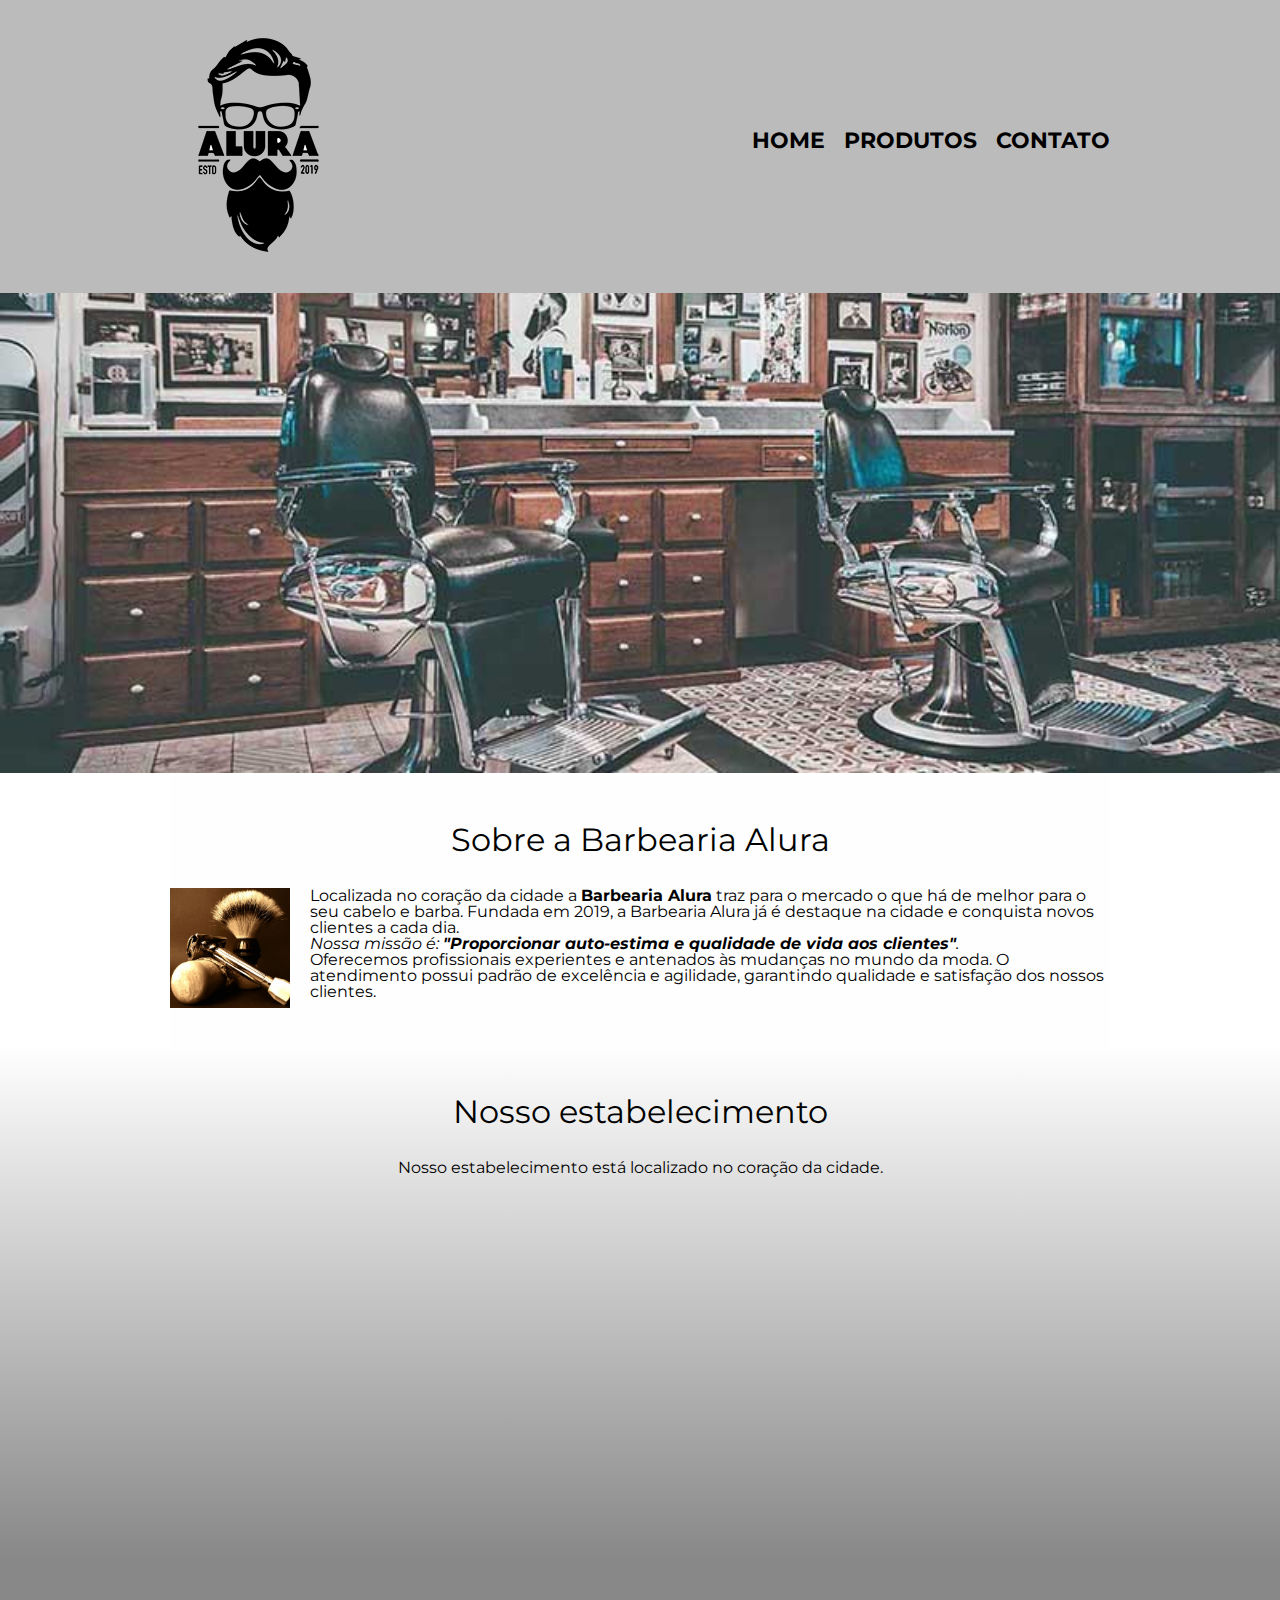
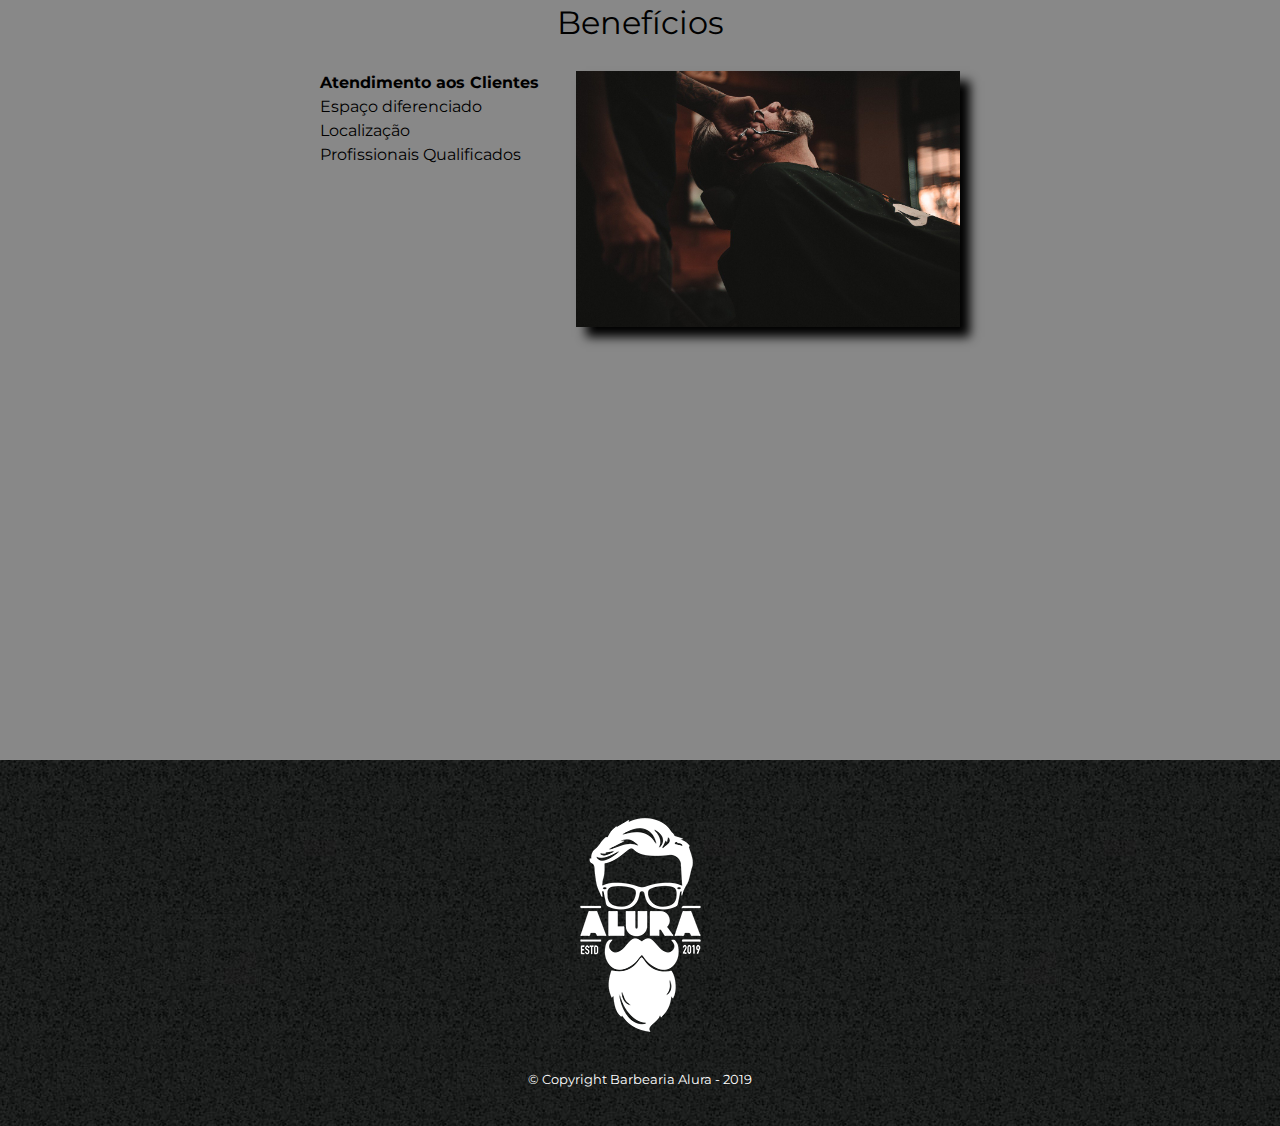
<file: index.html>
<!DOCTYPE html>
<html lang="pt-br">

<head>
    <meta charset="UTF-8">
    <meta name="viewport" content="width=device-width">
    <title>Barbearia Alura</title>
    <link rel="stylesheet" href="reset.css">
    <link rel="stylesheet" href="style.css">
    <link href="https://fonts.googleapis.com/css?family=Montserrat&display=swap" rel="stylesheet">
</head>

<body>
    <header>
        <div class="caixa">
            <h1><img src="logo.png"></h1>

            <nav>
                <ul>
                    <li><a href="index.html">Home</a></li>
                    <li><a href="produtos.html">Produtos</a></li>
                    <li><a href="contato.html">Contato</a></li>
                </ul>
            </nav>
        </div>
    </header>
    <img class="banner" src="banner.jpg">
    <main>
        <section class="principal">
            <h2 class="titulo-principal">Sobre a Barbearia Alura</h2>
            <img class="utensilios" src="utensilios.jpg" alt="Utensilios de um barbeiro.">
            <p>Localizada no coração da cidade a <strong>Barbearia Alura</strong> traz para o mercado o que há de melhor para o seu cabelo e barba. Fundada em 2019, a Barbearia Alura já é destaque na cidade e conquista novos clientes a cada dia.</p>

            <p id="missao"><em>Nossa missão é: <strong>"Proporcionar auto-estima e qualidade de vida aos clientes"</strong>.</em></p>

            <p>Oferecemos profissionais experientes e antenados às mudanças no mundo da moda. O atendimento possui padrão de excelência e agilidade, garantindo qualidade e satisfação dos nossos clientes.</p>
        </section>

        <section class="mapa">
            <div class="mapa-conteudo">
                <h3 class="titulo-principal">Nosso estabelecimento</h3>
                <p>Nosso estabelecimento está localizado no coração da cidade.</p>

                <iframe src="https://www.google.com/maps/embed?pb=!1m18!1m12!1m3!1d3656.4483278365396!2d-46.63466568562861!3d-23.588249068469487!2m3!1f0!2f0!3f0!3m2!1i1024!2i768!4f13.1!3m3!1m2!1s0x94ce5a2b2ed7f3a1%3A0xab35da2f5ca62674!2sCaelum!5e0!3m2!1spt-BR!2sbr!4v1568814489656!5m2!1spt-BR!2sbr"
                    width="100%" height="300" frameborder="0" style="border:0;" allowfullscreen=""></iframe>
            </div>
        </section>



        <section class="beneficios">
            <div class="conteudo-beneficios">
                <h3 class="titulo-principal">Benefícios</h3>

                <ul class="lista-beneficios">
                    <li class="itens">Atendimento aos Clientes</li>
                    <li class="itens">Espaço diferenciado</li>
                    <li class="itens">Localização</li>
                    <li class="itens">Profissionais Qualificados</li>
                </ul><img src="beneficios.jpg" class="imagem-beneficios">
                <div class="video">
                    <iframe width="100%" height="315" src="https://www.youtube.com/embed/wcVVXUV0YUY" frameborder="0" allow="accelerometer; autoplay; encrypted-media; gyroscope; picture-in-picture" allowfullscreen></iframe>
                </div>
            </div>
        </section>

    </main>
    <footer>
        <img src="logo-branco.png">
        <p class="copyright">&copy; Copyright Barbearia Alura - 2019</p>
    </footer>
</body>

</html>
</file>
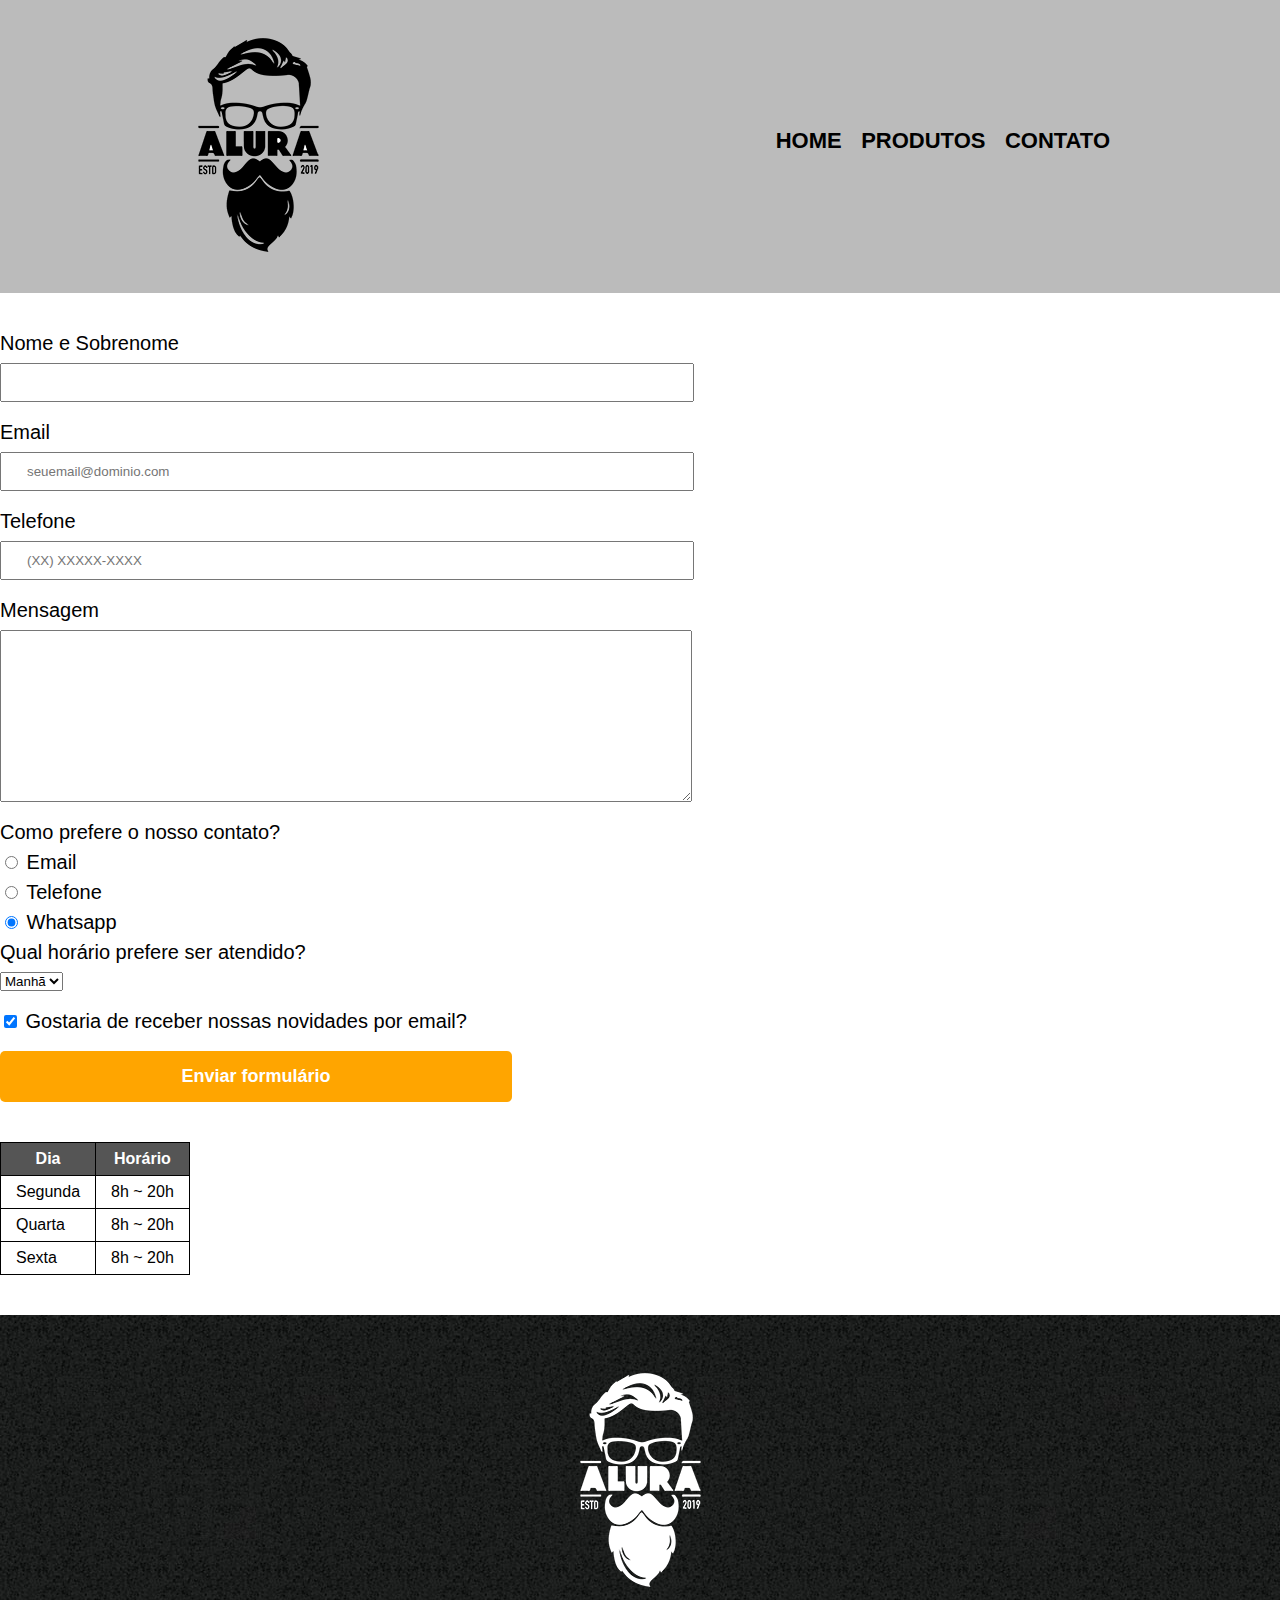
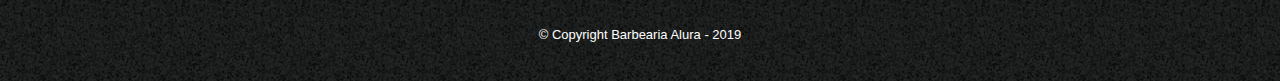
<file: contato.html>
<!DOCTYPE html>
<html>

<head>
    <meta charset="UTF-8">
    <meta name="viewport" content="width=device-width">
    <title>Contato - Barbearia Alura</title>
    <link rel="stylesheet" href="reset.css">
    <link rel="stylesheet" href="style.css">
</head>

<body>
    <header>
        <div class="caixa">
            <h1><img src="logo.png" alt="Logo da Barbearia Alura"></h1>
            <nav>
                <ul>
                    <li><a href="index.html">Home</a></li>
                    <li><a href="produtos.html">Produtos</a></li>
                    <li><a href="contato.html">Contato</a></li>
                </ul>
            </nav>
        </div>
    </header>

    <main>
        <form>

            <label for="nomesobrenome">Nome e Sobrenome</label>
            <input type="text" id="nomesobrenome" class="input-padrao" required>

            <label for="email">Email</label>
            <input type="email" id="email" class="input-padrao" required placeholder="seuemail@dominio.com">

            <label for="telefone">Telefone</label>
            <input type="tel" id="telefone" class="input-padrao" required placeholder="(XX) XXXXX-XXXX">

            <label for="mensagem">Mensagem</label>
            <textarea cols="70" rows="10" id="mensagem" class="input-padrao" <input type="submit" value="Enviar formulário"></textarea>

            <fieldset>
                <legend>Como prefere o nosso contato?</legend>
                <label for="radio-email">
                        <input type="radio" name="contato" value="email" id="radio-email">
                        Email
                    </label>

                <label for="radio-telefone">
                        <input type="radio" name="contato" value="telefone" id="radio-telefone">
                        Telefone
                    </label>

                <label for="radio-whatsapp">
                        <input type="radio" name="contato" value="whatsapp" id="radio-whatsapp" checked>
                        Whatsapp
                    </label>
            </fieldset>

            <fieldset>
                <legend>
                    Qual horário prefere ser atendido?
                </legend>
                <select>
                    <option>Manhã</option>
                    <option>Tarde</option>
                    <option>Noite</option>
                </select>
            </fieldset>
            <label class="checkbox">
                <input type="checkbox" checked>
                Gostaria de receber nossas novidades por email?
            </label>


            <input type="submit" value="Enviar formulário" class="enviar">

        </form>

        <table>
            <thead>
                <th>Dia</th>
                <th>Horário</th>
            </thead>
            <tbody>
                <tr>
                    <td>Segunda</td>
                    <td>8h ~ 20h</td>
                </tr>

                <tr>
                    <td>Quarta</td>
                    <td>8h ~ 20h</td>
                </tr>

                <tr>
                    <td>Sexta</td>
                    <td>8h ~ 20h</td>
                </tr>
            </tbody>




        </table>
    </main>

    <footer>
        <img src="logo-branco.png" alt="Logo da Barbearia Alura">
        <p class="copyright"> &copy; Copyright Barbearia Alura - 2019
        </p>
    </footer>
</body>

</html>
</file>
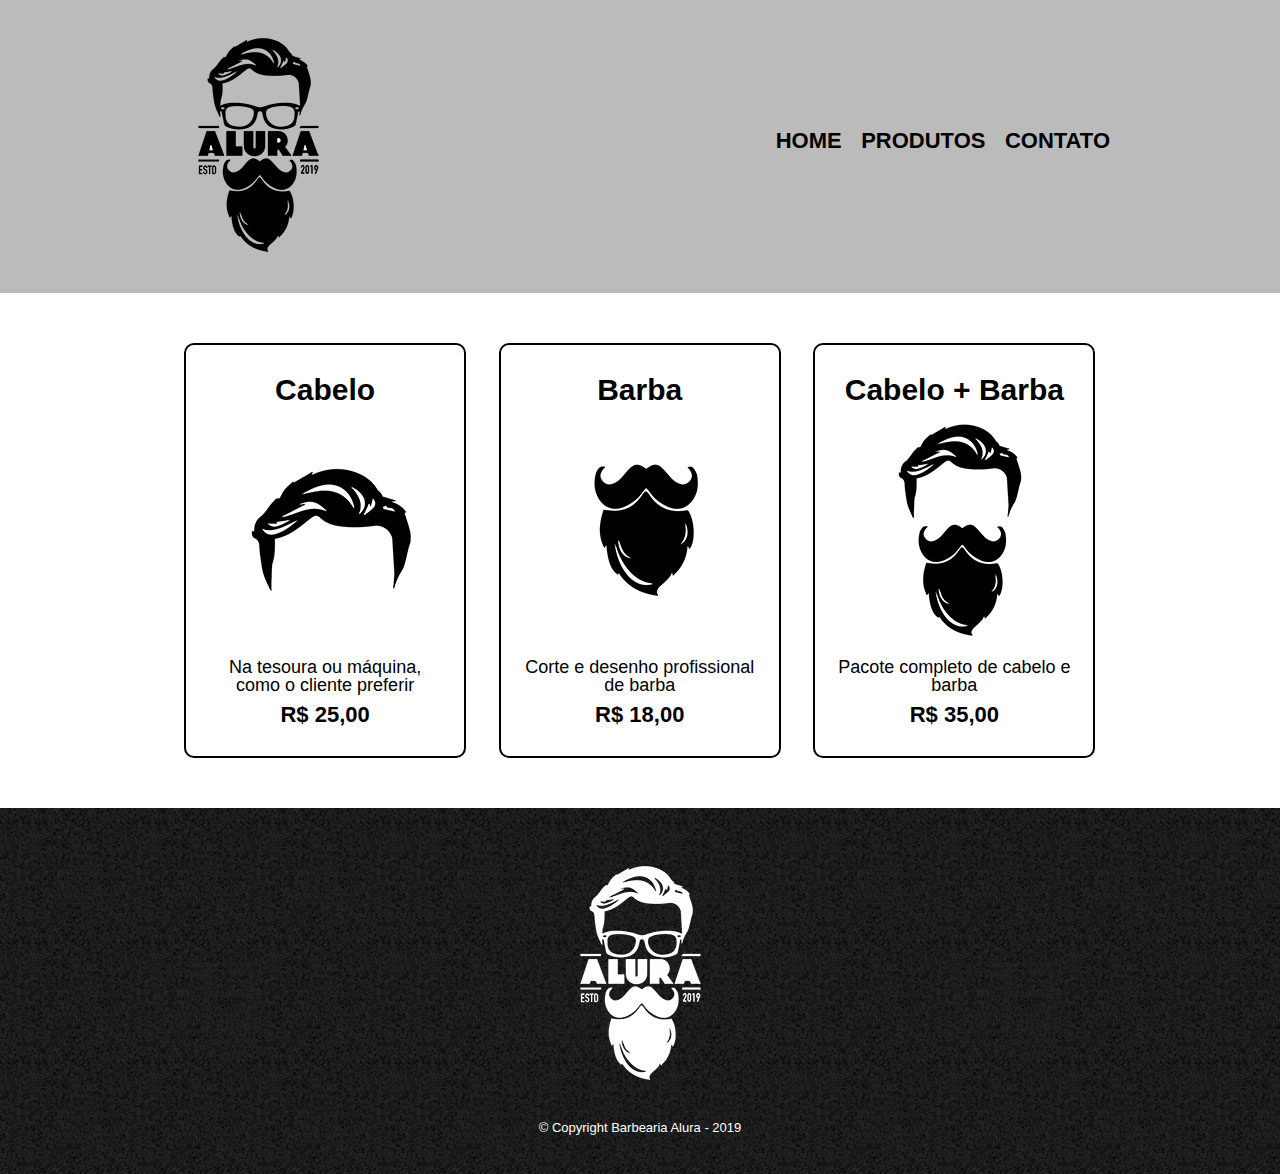
<file: produtos.html>
<!DOCTYPE html>
<html>

<head>
    <meta charset="UTF-8">
    <meta name="viewport" content="width=device-width">
    <title>Produtos Barbearia Alura</title>
    <link rel="stylesheet" href="reset.css">
    <link rel="stylesheet" href="style.css">
</head>

<body>
    <header>
        <div class="caixa">
            <h1><img src="logo.png"></h1>
            <nav>
                <ul>
                    <li><a href="index.html">Home</a></li>
                    <li><a href="produtos.html">Produtos</a></li>
                    <li><a href="contato.html">Contato</a></li>
                </ul>
            </nav>
        </div>
    </header>
    <main>
        <ul class="produtos">
            <li>
                <h2>Cabelo</h2>
                <img src="cabelo.jpg">
                <p class="produto-descricao">Na tesoura ou máquina, como o cliente preferir</p>
                <p class="produto-preco"> R$ 25,00 </p>
            </li>

            <li>
                <h2>Barba</h2>
                <img src="barba.jpg">
                <p class="produto-descricao">Corte e desenho profissional de barba</p>
                <p class="produto-preco"> R$ 18,00 </p>
            </li>

            <li>
                <h2>Cabelo + Barba</h2>
                <img src="cabelo+barba.jpg">
                <p class="produto-descricao">Pacote completo de cabelo e barba</p>
                <p class="produto-preco"> R$ 35,00 </p>
            </li>



        </ul>
    </main>

    <footer>
        <img src="logo-branco.png">
        <p class="copyright"> &copy; Copyright Barbearia Alura - 2019
        </p>
    </footer>
</body>

</html>
</file>
<file: style.css>
body {
    font-family: 'Montserrat', sans-serif;
}

header {
    background: #BBBBBB;
    padding: 20px 0;
}

.caixa {
    position: relative;
    width: 940px;
    margin: 0 auto;
}

nav {
    position: absolute;
    top: 110px;
    right: 0;
}

nav li {
    display: inline;
    margin: 0 0 0 15px;
}

nav a {
    text-transform: uppercase;
    color: #000000;
    font-weight: bold;
    font-size: 22px;
    text-decoration: none;
}

nav a:hover {
    color: #c78c19;
    text-decoration: underline;
}

.produtos {
    width: 940px;
    margin: 0 auto;
    padding: 50px 0;
}

.produtos li {
    display: inline-block;
    text-align: center;
    width: 30%;
    vertical-align: top;
    margin: 0 1.5%;
    padding: 30px 20px;
    box-sizing: border-box;
    border: 2px solid #000000;
    border-radius: 10px;
}

.produtos li:hover {
    border-color: #c78c19;
}

.produtos li:active {
    border-color: #008c19;
}

.produtos li:hover h2 {
    font-size: 34px;
}

.produtos h2 {
    font-size: 30px;
    font-weight: bold;
}

.produto-descricao {
    font-size: 18px;
}

.produto-preco {
    font-size: 22px;
    font-weight: bold;
    margin-top: 10px;
}

footer {
    text-align: center;
    background: url("bg.jpg");
    padding: 40px 0;
}

.copyright {
    color: #FFFFFF;
    font-size: 13px;
    margin: 20px 0 0;
}

main {

}

form {
    margin: 40px 0;
}

form label,
form legend {
    display: block;
    font-size: 20px;
    margin: 0 0 10px;
}

.input-padrao {
    display: block;
    margin: 0 0 20px;
    padding: 10px 25px;
    width: 50%;
}

.checkbox {
    margin: 20px 0;
}

.enviar {
    width: 40%;
    padding: 15px 0;
    background: orange;
    color: white;
    font-weight: bold;
    font-size: 18px;
    border: none;
    border-radius: 5px;
    transition: 1s all;
    cursor: pointer;
}

.enviar:hover {
    background: darkorange;
    transform: scale(1.2);
}

table {
    margin: 20px 0 40px;
}

thead {
    background: #555555;
    color: white;
    font-weight: bold;
}

td,
th {
    border: 1px solid #000000;
    padding: 8px 15px;
}


/*css da página inicial */

.banner {
    width: 100%;
}

.titulo-principal {
    text-align: center;
    font-size: 2em;
    margin: 0 0 1em;
    clear: left;
}

.principal p {
    margin: : 0 0 1em;
}

.principal strong {
    font-weight: bold;
}

.principal em {
    font-style: italic;
}

.utensilios {
    width: 120px;
    float: left;
    margin: 0 20px 20px 0;
}

.beneficios {
    padding: 3em 0;
    background: #888888;
}

.conteudo-beneficios {
    width: 640px;
    margin: 0 auto;
}

.lista-beneficios {
    width: 40%;
    display: inline-block;
    vertical-align: top;
}

.itens {
    line-height: 1.5;
}

.itens:first-child {
    font-weight: bold;
}

.imagem-beneficios {
    width: 60%;
    opacity: 1;
    transition: 400ms;
    box-shadow: 10px 10px 10px 0 #000000;
}

.imagem-beneficios:hover {
    opacity: 0.3;
}

.mapa {
    padding: 3em 0;
    background: linear-gradient(#FEFEFE, #888888);
}

.mapa p {
    margin: 0 0 2em;
    text-align: center;
}

.mapa-conteudo {
    width: 940px;
    margin: 0 auto;
}

.principal {
    padding: 3em 0;
    background: #FEFEFE;
    width: 940px;
    margin: 0 auto;
}

.video {
    width: 560px;
    margin: 2em auto;
}

@media screen and (max-width: 480px) {
    .caixa,
    .principal,
    .conteudo-beneficios,
    .mapa-conteudo,
    .video,
    .produtos,
    form,
    table {
        width: auto;
    }
    h1 {
        text-align: center;
    }
    nav {
        position: static;
    }
    .lista-beneficios,
    .imagem-beneficios {
        width: 100%;
    }
}
</file>
